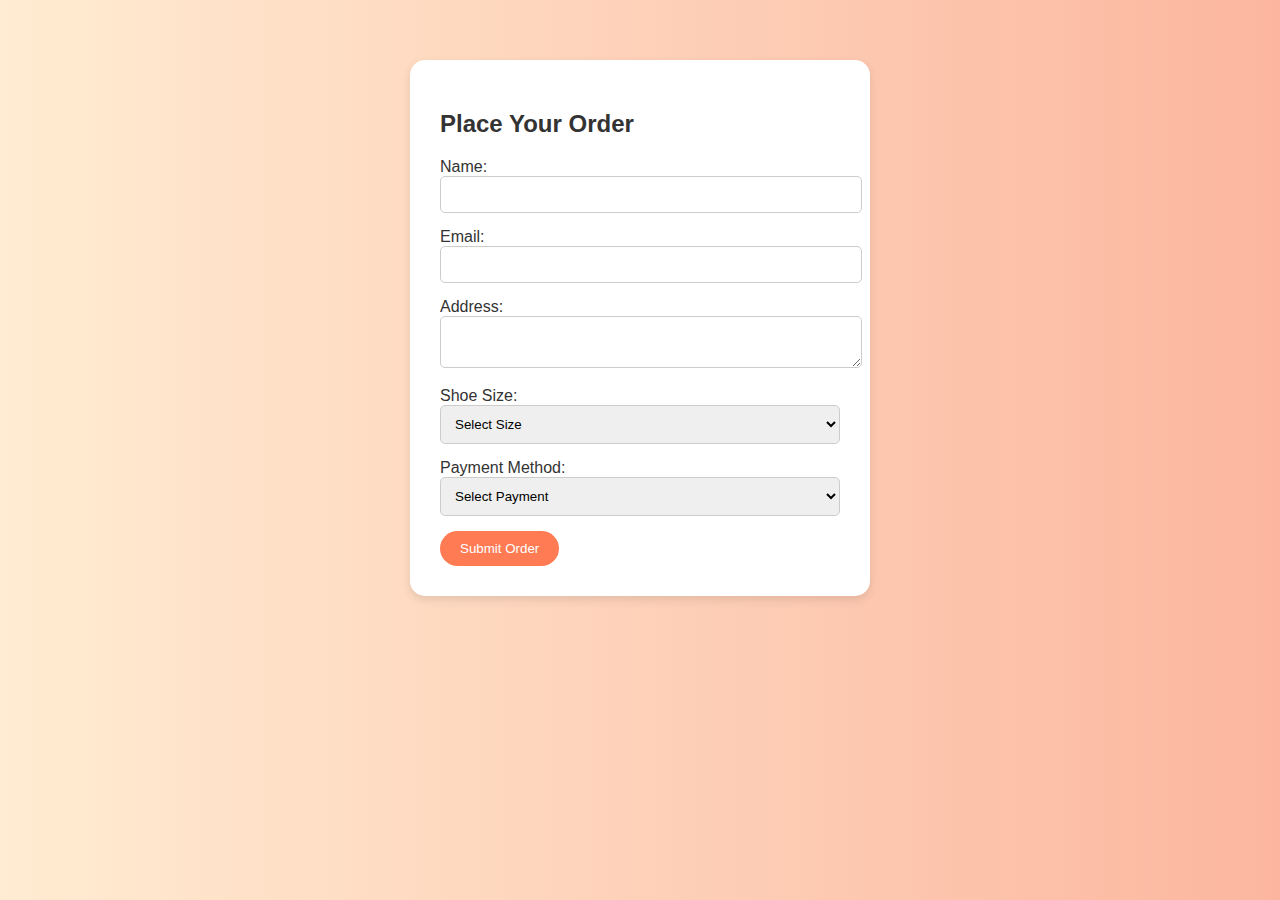
<file: form.html>
<!DOCTYPE html>
<html lang="en">
<head>
  <!-- Google Tag Manager -->
<script>(function(w,d,s,l,i){w[l]=w[l]||[];w[l].push({'gtm.start':
new Date().getTime(),event:'gtm.js'});var f=d.getElementsByTagName(s)[0],
j=d.createElement(s),dl=l!='dataLayer'?'&l='+l:'';j.async=true;j.src=
'https://www.googletagmanager.com/gtm.js?id='+i+dl;f.parentNode.insertBefore(j,f);
})(window,document,'script','dataLayer','GTM-P72RBZ9S');</script>
<!-- End Google Tag Manager -->
  <meta charset="UTF-8">
  <meta name="viewport" content="width=device-width, initial-scale=1.0">
  <title>Order Form - StepStyle Shoes</title>
  <link rel="stylesheet" href="style.css">
  <script defer src="script.js"></script>
</head>
<body>
  <!-- Google Tag Manager (noscript) -->
<noscript><iframe src="https://www.googletagmanager.com/ns.html?id=GTM-P72RBZ9S"
height="0" width="0" style="display:none;visibility:hidden"></iframe></noscript>
<!-- End Google Tag Manager (noscript) -->
  <div class="form-container">
    <h2>Place Your Order</h2>
    <form id="orderForm">
      <label>Name:</label>
      <input type="text" id="name" required>

      <label>Email:</label>
      <input type="email" id="email" required>

      <label>Address:</label>
      <textarea id="address" required></textarea>

      <label>Shoe Size:</label>
      <select id="size" required>
        <option value="">Select Size</option>
        <option>6</option>
        <option>7</option>
        <option>8</option>
        <option>9</option>
        <option>10</option>
      </select>

      <label>Payment Method:</label>
      <select id="payment" required>
        <option value="">Select Payment</option>
        <option>Credit Card</option>
        <option>UPI</option>
        <option>Cash on Delivery</option>
      </select>

      <button type="submit" class="btn">Submit Order</button>
    </form>
  </div>
</body>
</html>
</file>
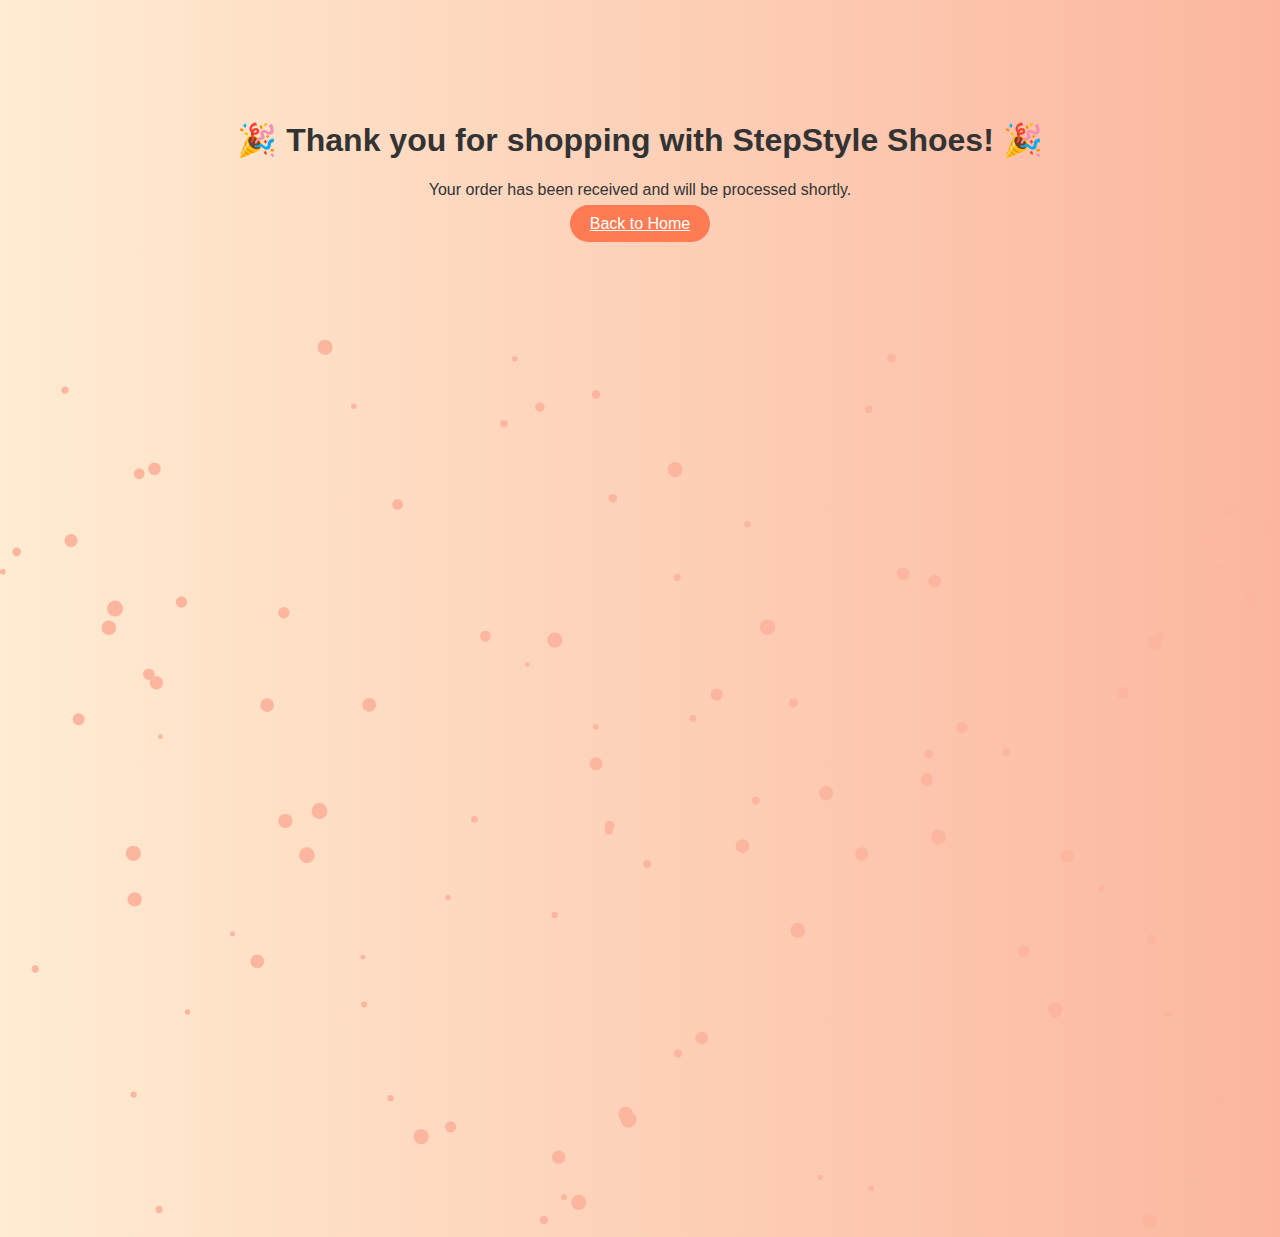
<file: thankyou.html>
<!DOCTYPE html>
<html lang="en">
<head>
  <!-- Google Tag Manager -->
<script>(function(w,d,s,l,i){w[l]=w[l]||[];w[l].push({'gtm.start':
new Date().getTime(),event:'gtm.js'});var f=d.getElementsByTagName(s)[0],
j=d.createElement(s),dl=l!='dataLayer'?'&l='+l:'';j.async=true;j.src=
'https://www.googletagmanager.com/gtm.js?id='+i+dl;f.parentNode.insertBefore(j,f);
})(window,document,'script','dataLayer','GTM-P72RBZ9S');</script>
<!-- End Google Tag Manager -->
  <meta charset="UTF-8">
  <meta name="viewport" content="width=device-width, initial-scale=1.0">
  <title>Thank You - StepStyle Shoes</title>
  <link rel="stylesheet" href="style.css">
  <script defer src="script.js"></script>
</head>
<body>
  <!-- Google Tag Manager (noscript) -->
<noscript><iframe src="https://www.googletagmanager.com/ns.html?id=GTM-P72RBZ9S"
height="0" width="0" style="display:none;visibility:hidden"></iframe></noscript>
<!-- End Google Tag Manager (noscript) -->
  <div class="thankyou-container">
    <h1>🎉 Thank you for shopping with StepStyle Shoes! 🎉</h1>
    <p>Your order has been received and will be processed shortly.</p>
    <a href="index.html" class="btn">Back to Home</a>
  </div>
  <canvas id="confetti"></canvas>
</body>
</html>
</file>
<file: style.css>
body {
  font-family: 'Poppins', sans-serif;
  margin: 0;
  padding: 0;
  background: linear-gradient(to right, #ffecd2, #fcb69f);
  color: #333;
}

header {
  background: #ff7b54;
  color: #fff;
  padding: 15px 30px;
  display: flex;
  justify-content: space-between;
  align-items: center;
}

.logo {
  font-size: 1.5em;
  font-weight: 700;
}

nav ul {
  list-style: none;
  display: flex;
  gap: 20px;
}

nav a {
  color: white;
  text-decoration: none;
  font-weight: 600;
  transition: color 0.3s;
}

nav a:hover {
  color: #ffe082;
}

.banner {
  text-align: center;
  padding: 80px 20px;
  background: linear-gradient(135deg, #fcb69f, #ff7b54);
  color: white;
}

.banner .btn {
  background: white;
  color: #ff7b54;
  padding: 10px 20px;
  border-radius: 25px;
  text-decoration: none;
  font-weight: 600;
  transition: all 0.3s;
}

.banner .btn:hover {
  background: #ffe082;
  color: #333;
}

.products {
  text-align: center;
  padding: 40px 20px;
}

.product-grid {
  display: flex;
  flex-wrap: wrap;
  justify-content: center;
  gap: 30px;
}

.product {
  background: white;
  padding: 20px;
  border-radius: 15px;
  box-shadow: 0 4px 10px rgba(0, 0, 0, 0.1);
  width: 250px;
  transition: transform 0.3s;
}

.product:hover {
  transform: scale(1.05);
}

.btn {
  background: #ff7b54;
  color: white;
  border: none;
  padding: 10px 20px;
  border-radius: 25px;
  cursor: pointer;
  transition: background 0.3s;
}

.btn:hover {
  background: #fcb69f;
}

footer {
  background: #ff7b54;
  color: white;
  text-align: center;
  padding: 20px;
}

.socials i {
  margin: 0 10px;
}

.form-container {
  max-width: 400px;
  margin: 60px auto;
  background: white;
  padding: 30px;
  border-radius: 15px;
  box-shadow: 0 4px 10px rgba(0,0,0,0.1);
}

input, textarea, select {
  width: 100%;
  margin-bottom: 15px;
  padding: 10px;
  border: 1px solid #ccc;
  border-radius: 5px;
}

.thankyou-container {
  text-align: center;
  padding: 100px 20px;
}

@media (max-width: 600px) {
  .product-grid {
    flex-direction: column;
    align-items: center;
  }
}
</file>
